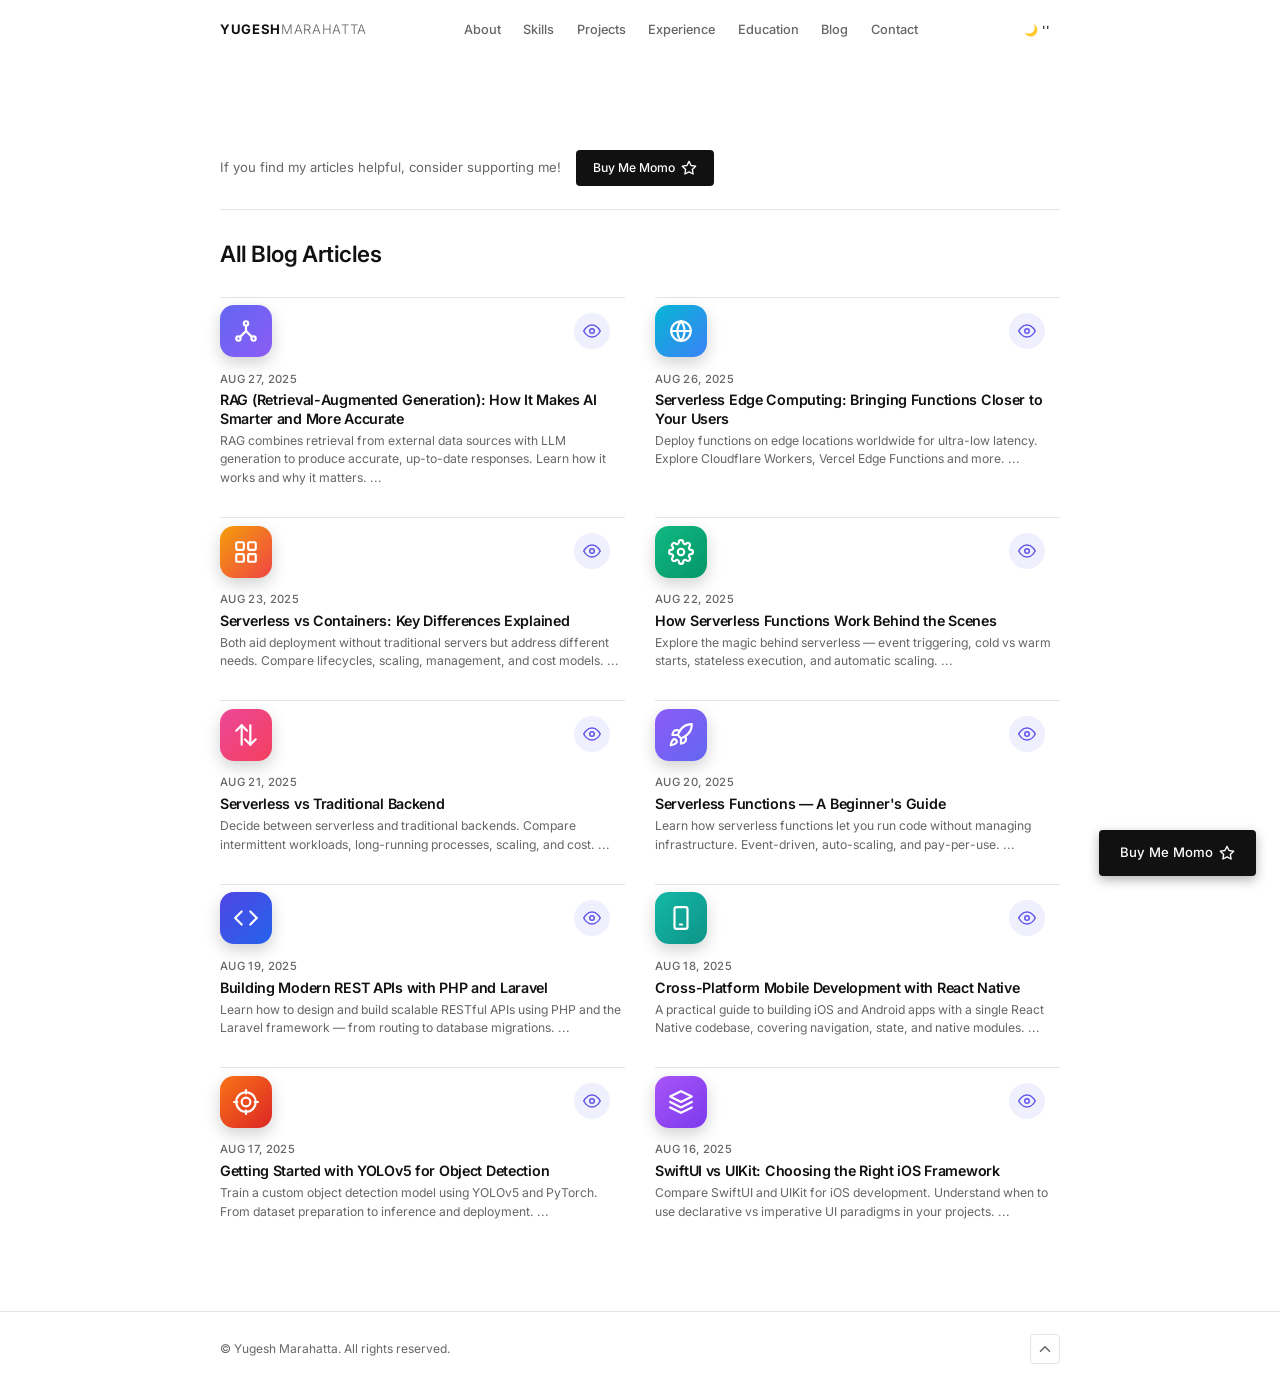
<file: blog.html>
<!DOCTYPE html>
<html lang="en">
<head>
  <meta charset="UTF-8" />
  <meta name="viewport" content="width=device-width, initial-scale=1" />
  <title>Blog Articles — Yugesh Marahatta</title>

  <meta name="description" content="All blog articles by Yugesh Marahatta on software engineering, serverless, AI, and full-stack development." />
  <meta name="keywords" content="Yugesh Marahatta, Software Engineer, Blog, Serverless, AI, Full Stack" />
  <meta name="author" content="Yugesh Marahatta" />

  <meta property="og:type" content="website" />
  <meta property="og:url" content="https://yugeshmarahatta.com.np/blog.html" />
  <meta property="og:title" content="Blog Articles — Yugesh Marahatta" />
  <meta property="og:description" content="All blog articles by Yugesh Marahatta on software engineering, serverless, AI, and full-stack development." />
  <meta property="og:image" content="assets/img/yugesh_pp.png" />

  <meta property="twitter:card" content="summary_large_image" />
  <meta property="twitter:url" content="https://yugeshmarahatta.com.np/blog.html" />
  <meta property="twitter:title" content="Blog Articles — Yugesh Marahatta" />
  <meta property="twitter:description" content="All blog articles by Yugesh Marahatta on software engineering, serverless, AI, and full-stack development." />
  <meta property="twitter:image" content="assets/img/yugesh_pp.png" />

  <link rel="icon" href="assets/img/favicon.png" type="image/png">
  <link rel="preconnect" href="https://fonts.googleapis.com">
  <link rel="preconnect" href="https://fonts.gstatic.com" crossorigin>
  <link href="https://fonts.googleapis.com/css2?family=Inter:wght@400;500;600;700&display=swap" rel="stylesheet">

  <link href="assets/css/style.css" rel="stylesheet">

  <meta name="color-scheme" content="light dark">
  <script>
    (function() {
      const theme = localStorage.getItem("theme");
      if (theme === "light") {
        document.documentElement.classList.add("light");
      } else if (theme === "dark") {
        document.documentElement.classList.remove("light");
      } else if (window.matchMedia("(prefers-color-scheme: light)").matches) {
        document.documentElement.classList.add("light");
      }
    })();
  </script>

  <style>
    /* ---- In-page blog reader (replaces Blogspot redirect) ---- */
    .blog-card {
      position: relative;
      display: flex;
      flex-direction: column;
      padding-top: 0.5rem;
    }

    .blog-card-view {
      position: absolute;
      top: 1rem;
      right: 1rem;
      width: 36px;
      height: 36px;
      border-radius: 50%;
      border: none;
      background: rgba(120, 120, 140, 0.12);
      display: flex;
      align-items: center;
      justify-content: center;
      cursor: pointer;
      transition: background 0.2s ease, transform 0.15s ease;
      flex-shrink: 0;
    }

    .blog-card-view svg {
      width: 18px;
      height: 18px;
      stroke: #6366f1;
      opacity: 0.9;
    }

    html.light .blog-card-view {
      background: rgba(99, 102, 241, 0.10);
    }

    html.light .blog-card-view svg {
      stroke: #4f46e5;
    }

    html:not(.light) .blog-card-view {
      background: rgba(165, 180, 252, 0.16);
    }

    html:not(.light) .blog-card-view svg {
      stroke: #a5b4fc;
    }

    .blog-card-view:hover {
      background: rgba(99, 102, 241, 0.28);
      transform: scale(1.06);
    }

    .blog-card-view:hover svg {
      opacity: 1;
    }

    .blog-card-icon {
      width: 52px;
      height: 52px;
      border-radius: 14px;
      display: flex;
      align-items: center;
      justify-content: center;
      margin-bottom: 0.9rem;
      flex-shrink: 0;
      box-shadow: 0 6px 16px rgba(0, 0, 0, 0.18);
    }

    .blog-card-icon svg {
      width: 26px;
      height: 26px;
      stroke: #fff;
    }

    .icon-rag        { background: linear-gradient(135deg, #6366f1, #8b5cf6); }
    .icon-edge       { background: linear-gradient(135deg, #06b6d4, #3b82f6); }
    .icon-containers { background: linear-gradient(135deg, #f59e0b, #ef4444); }
    .icon-gears      { background: linear-gradient(135deg, #10b981, #059669); }
    .icon-compare    { background: linear-gradient(135deg, #ec4899, #f43f5e); }
    .icon-rocket     { background: linear-gradient(135deg, #8b5cf6, #6366f1); }
    .icon-code       { background: linear-gradient(135deg, #4f46e5, #2563eb); }
    .icon-mobile     { background: linear-gradient(135deg, #14b8a6, #0d9488); }
    .icon-target     { background: linear-gradient(135deg, #f97316, #dc2626); }
    .icon-layers     { background: linear-gradient(135deg, #a855f7, #7c3aed); }

    .blog-card-desc {
      margin-bottom: 0;
    }

    .blog-grid-status {
      grid-column: 1 / -1;
      text-align: center;
      opacity: 0.6;
      padding: 2rem 0;
    }

    #blogModalOverlay {
      display: none;
      position: fixed;
      inset: 0;
      background: rgba(0, 0, 0, 0.6);
      backdrop-filter: blur(4px);
      z-index: 1000;
      align-items: flex-start;
      justify-content: center;
      overflow-y: auto;
      padding: 5vh 1rem;
    }

    #blogModalOverlay.open {
      display: flex;
    }

    .blog-modal {
      background: var(--bg-elevated, #fff);
      color: var(--text-primary, #111);
      max-width: 720px;
      width: 100%;
      margin: auto;
      border-radius: 14px;
      padding: 2.5rem;
      position: relative;
      box-shadow: 0 20px 60px rgba(0, 0, 0, 0.35);
      text-align: left;
    }

    html:not(.light) .blog-modal {
      background: #16181d;
      color: #eee;
    }

    .blog-modal-close {
      position: absolute;
      top: 1rem;
      right: 1rem;
      background: transparent;
      border: none;
      font-size: 1.5rem;
      line-height: 1;
      cursor: pointer;
      color: inherit;
      opacity: 0.7;
    }

    .blog-modal-close:hover {
      opacity: 1;
    }

    .blog-modal-icon {
      width: 60px;
      height: 60px;
      border-radius: 16px;
      display: flex;
      align-items: center;
      justify-content: center;
      margin: 0 auto 1rem;
      box-shadow: 0 8px 20px rgba(0, 0, 0, 0.22);
    }

    .blog-modal-icon svg {
      width: 30px;
      height: 30px;
      stroke: #fff;
    }

    .blog-modal-date {
      display: block;
      text-align: center;
      font-size: 0.85rem;
      opacity: 0.65;
      margin-bottom: 0.5rem;
    }

    .blog-modal-title {
      font-size: 1.6rem;
      font-weight: 700;
      margin: 0 0 1.5rem;
      text-align: center;
    }

    .blog-modal-body {
      font-size: 1rem;
      line-height: 1.75;
      max-width: 620px;
      margin: 0 auto;
    }

    .blog-modal-body h3 {
      font-size: 1.15rem;
      font-weight: 700;
      margin: 1.5rem 0 0.6rem;
    }

    .blog-modal-body p {
      margin: 0 0 1rem;
    }

    .blog-modal-body ul,
    .blog-modal-body ol {
      margin: 0 0 1.1rem;
      padding-left: 1.3rem;
    }

    .blog-modal-body li {
      margin-bottom: 0.45rem;
    }

    .blog-modal-body strong {
      font-weight: 600;
    }
  </style>
</head>
<body>

  <a href="#content" class="skip-link">Skip to main content</a>

  <header id="siteHeader">
    <div class="container nav-container">
      <a class="brand" href="index.html" aria-label="Yugesh Marahatta Home">
        YUGESH<span>MARAHATTA</span>
      </a>
      <nav id="mainNav" aria-label="Primary Navigation">
        <a href="index.html#about" class="nav-link">About</a>
        <a href="index.html#skills" class="nav-link">Skills</a>
        <a href="index.html#projects" class="nav-link">Projects</a>
        <a href="index.html#experience" class="nav-link">Experience</a>
        <a href="index.html#education" class="nav-link">Education</a>
        <a href="index.html#blog" class="nav-link">Blog</a>
        <a href="index.html#contact" class="nav-link">Contact</a>
      </nav>
      <div class="nav-actions">
        <button id="modeToggle" class="toggle-btn" aria-label="Toggle dark/light theme">
          <span id="modeIcon" aria-hidden="true">☀️</span>
          <span id="modeLabel">''</span>
        </button>
        <button id="hamburger" class="hamburger" aria-label="Toggle navigation menu" aria-expanded="false" aria-controls="mainNav">
          <span></span><span></span><span></span>
        </button>
      </div>
    </div>
    <div class="scroll-progress" aria-hidden="true"></div>
  </header>

  <main id="content">

    <section class="section">
      <div class="container">

        <div class="blog-detail-header">
          <div class="blog-detail-support">
            <p class="blog-support-text">If you find my articles helpful, consider supporting me!</p>
            <a href="https://buymemomo.com/yugeshmarahatta" target="_blank" rel="noopener" class="btn btn-primary btn-buymomo">
              <span>Buy Me Momo</span>
              <svg width="16" height="16" viewBox="0 0 24 24" fill="none" stroke="currentColor" stroke-width="2" stroke-linecap="round" stroke-linejoin="round" style="margin-left:6px;"><path d="M12 2l3.09 6.26L22 9.27l-5 4.87 1.18 6.88L12 17.77l-6.18 3.25L7 14.14 2 9.27l6.91-1.01L12 2z"/></svg>
            </a>
          </div>
        </div>

        <h2 class="section-title">All Blog Articles</h2>

        <!-- Cards are rendered dynamically from blogs.json — see script below -->
        <div class="grid grid-blog" id="blogGrid">
          <p class="blog-grid-status" id="blogGridStatus">Loading articles…</p>
        </div>

      </div>
    </section>

  </main>

  <footer>
    <div class="container footer-container">
      <div class="footer-copy">© Yugesh Marahatta. All rights reserved.</div>
      <a href="index.html" class="back-to-top" aria-label="Back to home page">
        <svg width="18" height="18" viewBox="0 0 24 24" fill="none" stroke="currentColor" stroke-width="2" stroke-linecap="round" stroke-linejoin="round"><polyline points="18 15 12 9 6 15"/></svg>
      </a>
    </div>
  </footer>

  <div id="toastContainer" class="toast-container" aria-live="polite"></div>

  <div class="buy-momo-fixed">
    <a href="https://buymemomo.com/yugeshmarahatta" target="_blank" rel="noopener" class="btn btn-primary">
      <span>Buy Me Momo</span>
      <svg width="16" height="16" viewBox="0 0 24 24" fill="none" stroke="currentColor" stroke-width="2" stroke-linecap="round" stroke-linejoin="round" style="margin-left:6px;"><path d="M12 2l3.09 6.26L22 9.27l-5 4.87 1.18 6.88L12 17.77l-6.18 3.25L7 14.14 2 9.27l6.91-1.01L12 2z"/></svg>
    </a>
  </div>

  <!-- In-page article modal -->
  <div id="blogModalOverlay" role="dialog" aria-modal="true" aria-labelledby="blogModalTitle">
    <div class="blog-modal">
      <button type="button" class="blog-modal-close" id="blogModalClose" aria-label="Close article">&times;</button>
      <div class="blog-modal-icon" id="blogModalIcon"></div>
      <span class="blog-modal-date" id="blogModalDate"></span>
      <h2 class="blog-modal-title" id="blogModalTitle"></h2>
      <div class="blog-modal-body" id="blogModalBody"></div>
    </div>
  </div>

  <script src="assets/js/main.js"></script>

  <script>
    // ---- Reader logic (no Blogspot redirect) ----
    // The "eye" glyph used on every card's view button is the only icon that
    // isn't data-driven, since it's a UI affordance rather than post content.
    const VIEW_ICON = '<svg viewBox="0 0 24 24" fill="none" stroke-width="2" stroke-linecap="round" stroke-linejoin="round"><path d="M1 12s4-8 11-8 11 8 11 8-4 8-11 8-11-8-11-8z"/><circle cx="12" cy="12" r="3"/></svg>';

    // All blog content — including each post's icon SVG markup — lives in
    // blogs.json. Fetched once, then both the grid and the modal are built
    // by mapping/looping over that array, rather than hardcoding per-post markup.
    let BLOG_POSTS = [];

    (function () {
      const grid = document.getElementById("blogGrid");
      const gridStatus = document.getElementById("blogGridStatus");
      const overlay = document.getElementById("blogModalOverlay");
      const closeBtn = document.getElementById("blogModalClose");
      const modalIcon = document.getElementById("blogModalIcon");
      const modalDate = document.getElementById("blogModalDate");
      const modalTitle = document.getElementById("blogModalTitle");
      const modalBody = document.getElementById("blogModalBody");

      function escapeHtml(str) {
        return String(str)
          .replace(/&/g, "&amp;")
          .replace(/</g, "&lt;")
          .replace(/>/g, "&gt;")
          .replace(/"/g, "&quot;");
      }

      // Build one <article class="blog-card"> per post from the JSON data.
      function cardTemplate(post) {
        return (
          '<article class="blog-card">' +
            '<button type="button" class="blog-card-view" data-blog="' + escapeHtml(post.id) + '" aria-label="View article">' +
              VIEW_ICON +
            '</button>' +
            '<div class="blog-card-icon ' + escapeHtml(post.iconClass) + '">' +
              '<svg viewBox="0 0 24 24" fill="none" stroke-width="2" stroke-linecap="round" stroke-linejoin="round">' + post.svg + '</svg>' +
            '</div>' +
            '<span class="blog-card-date">' + escapeHtml(post.date) + '</span>' +
            '<h3 class="blog-card-title">' + escapeHtml(post.title) + '</h3>' +
            '<p class="blog-card-desc">' + escapeHtml(post.desc) + '</p>' +
          '</article>'
        );
      }

      function renderGrid(posts) {
        grid.innerHTML = posts.map(cardTemplate).join("");
        wireCardButtons();
      }

      function openBlog(id) {
        const post = BLOG_POSTS.find(function (p) { return p.id === id; });
        if (!post) return;
        modalIcon.className = "blog-modal-icon " + post.iconClass;
        modalIcon.innerHTML = '<svg viewBox="0 0 24 24" fill="none" stroke-width="2" stroke-linecap="round" stroke-linejoin="round">' + post.svg + '</svg>';
        modalDate.textContent = post.date;
        modalTitle.textContent = post.title;
        modalBody.innerHTML = post.content;
        overlay.classList.add("open");
        document.body.style.overflow = "hidden";
        closeBtn.focus();
      }

      function closeBlog() {
        overlay.classList.remove("open");
        document.body.style.overflow = "";
      }

      function wireCardButtons() {
        document.querySelectorAll(".blog-card-view[data-blog]").forEach(function (btn) {
          btn.addEventListener("click", function () {
            openBlog(btn.getAttribute("data-blog"));
          });
        });
      }

      closeBtn.addEventListener("click", closeBlog);
      overlay.addEventListener("click", function (e) {
        if (e.target === overlay) closeBlog();
      });
      document.addEventListener("keydown", function (e) {
        if (e.key === "Escape" && overlay.classList.contains("open")) closeBlog();
      });

      fetch("blogs.json")
        .then(function (res) {
          if (!res.ok) throw new Error("Failed to load blogs.json (" + res.status + ")");
          return res.json();
        })
        .then(function (posts) {
          BLOG_POSTS = posts;
          renderGrid(posts);
        })
        .catch(function (err) {
          console.error("Could not load blog content:", err);
          gridStatus.textContent = "Couldn't load articles right now. Please try again later.";
        });
    })();
  </script>
</body>
</html>
</file>
<file: assets/css/style.css>
/* ==========================================================================
   DESIGN SYSTEM & CSS CUSTOM PROPERTIES (MINIMAL EDITION)
   ========================================================================== */
:root {
  /* Typography */
  --font-sans: 'Inter', -apple-system, BlinkMacSystemFont, "Segoe UI", Roboto, sans-serif;

  /* Spacing System */
  --spacing-xs: 0.25rem;   /* 4px */
  --spacing-sm: 0.5rem;    /* 8px */
  --spacing-md: 1rem;      /* 16px */
  --spacing-lg: 1.5rem;    /* 24px */
  --spacing-xl: 2rem;      /* 32px */
  --spacing-xxl: 3rem;     /* 48px */
  --spacing-section: 6rem; /* 96px */

  /* Border Radius */
  --radius-sm: 4px;
  --radius-md: 6px;
  --radius-lg: 8px;
  --radius-full: 9999px;

  /* Transitions */
  --transition-fast: 0.1s ease;
  --transition-normal: 0.2s ease;

  /* Theme Defaults (Dark Mode) */
  --bg-color: #09090b;       /* Zinc 950 */
  --text-color: #f4f4f5;     /* Zinc 100 */
  --text-muted: #8e8e93;     /* Apple Gray */
  --border-color: #1c1c1e;   /* Zinc 900 border */
  --border-hover: #2c2c2e;
  --accent-color: #3b82f6;   /* Subtle blue */
  --focus-ring: 0 0 0 2px #09090b, 0 0 0 3px #3b82f6;
  --toast-bg: #1c1c1e;
  --toast-border: #2c2c2e;
}

html.light {
  /* Theme Overrides (Light Mode) */
  --bg-color: #ffffff;
  --text-color: #111111;
  --text-muted: #666666;
  --border-color: #e5e5e7;   /* Apple light gray border */
  --border-hover: #d1d1d6;
  --accent-color: #2563eb;
  --focus-ring: 0 0 0 2px #ffffff, 0 0 0 3px #2563eb;
  --toast-bg: #ffffff;
  --toast-border: #e5e5e7;
}

/* ==========================================================================
   CSS RESET & BASE STYLES
   ========================================================================== */
*, *::before, *::after {
  box-sizing: border-box;
}

html {
  font-family: var(--font-sans);
  font-size: 15px;
  scroll-behavior: smooth;
  -webkit-text-size-adjust: 100%;
}

body {
  margin: 0;
  background-color: var(--bg-color);
  color: var(--text-color);
  line-height: 1.5;
  -webkit-font-smoothing: antialiased;
  -moz-osx-font-smoothing: grayscale;
  overflow-x: hidden;
  scrollbar-gutter: stable;
  transition: background-color var(--transition-normal), color var(--transition-normal);
}

h1, h2, h3, h4 {
  margin: 0;
  font-weight: 600;
  line-height: 1.2;
  color: var(--text-color);
  letter-spacing: -0.02em;
}

p {
  margin-top: 0;
  margin-bottom: var(--spacing-md);
  color: var(--text-muted);
}

a {
  color: inherit;
  text-decoration: none;
  transition: color var(--transition-fast);
}

img {
  max-width: 100%;
  height: auto;
  display: block;
}

button, input, textarea {
  font-family: inherit;
  font-size: 100%;
}

/* Focus outline */
a:focus-visible,
button:focus-visible,
input:focus-visible,
textarea:focus-visible {
  outline: none;
  box-shadow: var(--focus-ring);
  border-radius: var(--radius-sm);
}

/* Skip link */
.skip-link {
  position: absolute;
  top: -100px;
  left: 0;
  background: var(--text-color);
  color: var(--bg-color);
  padding: var(--spacing-sm) var(--spacing-md);
  z-index: 1000;
  transition: top 0.2s ease;
  font-weight: 500;
}

.skip-link:focus {
  top: 0;
}

/* ==========================================================================
   LAYOUT CONTAINERS
   ========================================================================== */
.container {
  max-width: 900px;
  margin-left: auto;
  margin-right: auto;
  padding-left: var(--spacing-xl);
  padding-right: var(--spacing-xl);
  width: 100%;
}

.container-narrow {
  max-width: 680px;
}

.section {
  padding-top: var(--spacing-section);
  padding-bottom: var(--spacing-section);
}

.section-title {
  font-size: 1.5rem;
  font-weight: 600;
  margin-bottom: var(--spacing-xl);
  color: var(--text-color);
}

/* ==========================================================================
   SITE HEADER & NAV
   ========================================================================== */
header {
  position: sticky;
  top: 0;
  z-index: 100;
  background-color: rgba(var(--bg-color), 0.8);
  backdrop-filter: blur(8px);
  -webkit-backdrop-filter: blur(8px);
  transition: background-color var(--transition-normal);
}

/* Fix backdrop color scheme with pure CSS */
html.light header {
  background-color: rgba(255, 255, 255, 0.85);
}
html:not(.light) header {
  background-color: rgba(9, 9, 11, 0.85);
}

.nav-container {
  display: flex;
  align-items: center;
  justify-content: space-between;
  height: 60px;
}

.brand {
  font-weight: 700;
  font-size: 0.875rem;
  letter-spacing: 0.05em;
  color: var(--text-color);
}

.brand span {
  font-weight: 300;
  color: var(--text-muted);
}

#mainNav {
  display: flex;
  align-items: center;
  gap: var(--spacing-lg);
}

.nav-link {
  font-size: 0.85rem;
  font-weight: 500;
  color: var(--text-muted);
  padding: var(--spacing-xs) 0;
}

.nav-link:hover,
.nav-link.active {
  color: var(--text-color);
}

.nav-actions {
  display: flex;
  align-items: center;
  gap: var(--spacing-md);
}

/* Theme Toggle Button */
.toggle-btn {
  background: transparent;
  border: none;
  color: var(--text-color);
  border-radius: var(--radius-sm);
  padding: 4px 10px;
  font-size: 0.75rem;
  font-weight: 500;
  cursor: pointer;
  display: flex;
  align-items: center;
  gap: var(--spacing-xs);
  transition: border-color var(--transition-fast), background-color var(--transition-fast);
}

.toggle-btn:hover {
  transform: scale(1.18) rotate(-18deg);
}

/* Mobile Hamburger Menu */
.hamburger {
  display: none;
  flex-direction: column;
  justify-content: space-between;
  width: 18px;
  height: 12px;
  background: transparent;
  border: none;
  cursor: pointer;
  padding: 0;
}

.hamburger span {
  display: block;
  width: 100%;
  height: 1.5px;
  background-color: var(--text-color);
  transition: transform var(--transition-normal), opacity var(--transition-normal);
}

/* ==========================================================================
   BUTTONS
   ========================================================================== */
.btn {
  display: inline-flex;
  align-items: center;
  justify-content: center;
  font-size: 0.8125rem;
  font-weight: 500;
  border-radius: var(--radius-sm);
  padding: 8px 16px;
  cursor: pointer;
  transition: background-color var(--transition-fast), border-color var(--transition-fast), color var(--transition-fast);
  border: 1px solid transparent;
}

.btn-primary {
  background-color: var(--text-color);
  color: var(--bg-color);
}

.btn-primary:hover {
  opacity: 0.9;
}

.btn-secondary {
  background-color: transparent;
  border-color: var(--border-color);
  color: var(--text-color);
}

.btn-secondary:hover {
  border-color: var(--border-hover);
  background-color: rgba(var(--text-color), 0.03);
}

.btn-tertiary {
  background-color: transparent;
  color: var(--text-muted);
  padding-left: var(--spacing-sm);
  padding-right: var(--spacing-sm);
}

.btn-tertiary:hover {
  color: var(--text-color);
}

.icon-download {
  margin-right: 4px;
}

/* ==========================================================================
   HERO SECTION
   ========================================================================== */
.hero-section {
  padding-top: calc(var(--spacing-section) * 1.2);
  padding-bottom: calc(var(--spacing-section) * 1.2);
}

.grid-hero {
  display: grid;
  grid-template-columns: 1fr 180px;
  gap: var(--spacing-xl);
  align-items: center;
}

.hero-greeting {
  font-size: 0.875rem;
  font-weight: 500;
  color: var(--text-muted);
  margin-bottom: var(--spacing-sm);
  display: block;
}

.hero-content h1 {
  font-size: 2.25rem;
  font-weight: 700;
  line-height: 1.15;
  margin-bottom: var(--spacing-md);
}

.hero-lead {
  font-size: 1rem;
  line-height: 1.5;
  color: var(--text-muted);
  margin-bottom: var(--spacing-lg);
}

.hero-actions {
  display: flex;
  flex-wrap: wrap;
  align-items: center;
  gap: var(--spacing-sm);
  margin-bottom: var(--spacing-xl);
}

.hero-socials {
  display: flex;
  align-items: center;
  gap: var(--spacing-md);
}

.hero-socials a {
  color: var(--text-muted);
}

.hero-socials a:hover {
  color: var(--text-color);
}

/* Profile Photo */
.hero-image-wrapper {
  display: flex;
  justify-content: flex-end;
}

.hero-image-container {
  width: 140px;
  height: 140px;
  border-radius: var(--radius-full);
  border: 1px solid var(--border-color);
  overflow: hidden;
  background-color: var(--border-color);
}

.hero-profile-image {
  width: 100%;
  height: 100%;
  object-fit: cover;
}

/* ==========================================================================
   ABOUT SECTION
   ========================================================================== */
.about-content p {
  font-size: 0.95rem;
  line-height: 1.6;
  margin-bottom: var(--spacing-md);
}

/* ==========================================================================
   SKILLS SECTION (MINIMAL SPEC LIST)
   ========================================================================== */
.grid-skills {
  display: grid;
  grid-template-columns: repeat(auto-fit, minmax(200px, 1fr));
  gap: var(--spacing-xl);
}

.skills-card {
  border-top: 1px solid var(--border-color);
  padding-top: var(--spacing-md);
}

.skills-card h3 {
  font-size: 0.8125rem;
  font-weight: 600;
  text-transform: uppercase;
  letter-spacing: 0.05em;
  color: var(--text-color);
  margin-bottom: var(--spacing-sm);
}

.skills-list {
  list-style: none;
  padding: 0;
  margin: 0;
  display: flex;
  flex-direction: column;
  gap: 4px;
}

.skills-list li {
  font-size: 0.875rem;
  color: var(--text-muted);
}

/* ==========================================================================
   FEATURED PROJECTS SECTION
   ========================================================================== */
.grid-projects {
  display: grid;
  grid-template-columns: 1fr 1fr;
  gap: var(--spacing-xl);
}

.project-card {
  display: flex;
  flex-direction: column;
}

.project-image-container {
  aspect-ratio: 1.6;
  overflow: hidden;
  border: 1px solid var(--border-color);
  border-radius: var(--radius-md);
  background-color: var(--border-color);
  position: relative;
  margin-bottom: var(--spacing-md);
}

.project-image {
  width: 100%;
  height: 100%;
  object-fit: cover;
  transition: opacity 0.2s ease;
}

.project-card:hover .project-image {
  opacity: 0.95;
}

.project-info {
  display: flex;
  flex-direction: column;
  flex-grow: 1;
}

.project-role {
  font-size: 0.75rem;
  font-weight: 500;
  color: var(--text-muted);
  margin-bottom: 2px;
}

.project-name {
  font-size: 1.125rem;
  font-weight: 600;
  margin-bottom: var(--spacing-xs);
}

.project-desc {
  font-size: 0.875rem;
  color: var(--text-muted);
  line-height: 1.5;
  margin-bottom: var(--spacing-sm);
  flex-grow: 1;
}

.project-tech {
  display: flex;
  flex-wrap: wrap;
  gap: 0;
  margin-bottom: var(--spacing-md);
}

.project-tech span {
  font-size: 0.75rem;
  color: var(--text-muted);
}

.project-tech span:not(:last-child)::after {
  content: '·';
  margin-left: 6px;
  margin-right: 6px;
}

.project-links {
  display: flex;
  align-items: center;
}

.project-link-item {
  display: inline-flex;
  align-items: center;
  gap: 4px;
  font-size: 0.8125rem;
  font-weight: 500;
  color: var(--text-color);
}

.project-link-item:hover {
  text-decoration: underline;
}

/* ==========================================================================
   RESUME LAYOUT (EXPERIENCE & EDUCATION)
   ========================================================================== */
.timeline {
  display: flex;
  flex-direction: column;
  gap: var(--spacing-xl);
}

.timeline-item {
  display: flex;
  flex-direction: column;
  border-top: 1px solid var(--border-color);
  padding-top: var(--spacing-md);
}

.timeline-header {
  display: flex;
  justify-content: space-between;
  align-items: baseline;
  margin-bottom: var(--spacing-xs);
  flex-wrap: wrap;
  gap: 2px var(--spacing-md);
}

.timeline-date {
  font-size: 0.8125rem;
  color: var(--text-muted);
  order: 2;
}

.timeline-header h3 {
  font-size: 0.95rem;
  font-weight: 600;
  order: 1;
}

.timeline-company {
  font-size: 0.875rem;
  font-weight: 400;
  color: var(--text-color);
  width: 100%;
  order: 3;
}

.timeline-content {
  font-size: 0.875rem;
  line-height: 1.5;
  color: var(--text-muted);
}

/* ==========================================================================
   BLOG SECTION
   ========================================================================== */
.grid-blog {
  display: grid;
  grid-template-columns: 1fr 1fr;
  gap: var(--spacing-xl);
}

.blog-card {
  border-top: 1px solid var(--border-color);
  padding-top: var(--spacing-md);
  display: flex;
  flex-direction: column;
}

.blog-card-date {
  font-size: 0.75rem;
  font-weight: 500;
  color: var(--text-muted);
  margin-bottom: var(--spacing-xs);
  text-transform: uppercase;
  letter-spacing: 0.03em;
}

.blog-card-title {
  font-size: 0.95rem;
  font-weight: 600;
  margin-bottom: var(--spacing-xs);
  line-height: 1.3;
}

.blog-card-desc {
  font-size: 0.8125rem;
  color: var(--text-muted);
  line-height: 1.5;
  margin-bottom: var(--spacing-sm);
  flex-grow: 1;
}

.blog-card-link {
  font-size: 0.8125rem;
  font-weight: 500;
  color: var(--accent-color);
}

.blog-card-link:hover {
  text-decoration: underline;
}

.blog-footer {
  margin-top: var(--spacing-xxl);
  display: flex;
  align-items: center;
  gap: var(--spacing-md);
  flex-wrap: wrap;
  border-top: 1px solid var(--border-color);
  padding-top: var(--spacing-lg);
}

.blog-detail-header {
  display: flex;
  align-items: center;
  justify-content: space-between;
  gap: var(--spacing-md);
  margin-bottom: var(--spacing-xl);
  padding-bottom: var(--spacing-lg);
  border-bottom: 1px solid var(--border-color);
  flex-wrap: wrap;
}

.blog-detail-support {
  display: flex;
  align-items: center;
  gap: var(--spacing-md);
  flex-wrap: wrap;
}

.blog-support-text {
  font-size: 0.875rem;
  color: var(--text-muted);
  margin: 0;
}

.buy-momo-fixed {
  position: fixed;
  bottom: 24px;
  right: 24px;
  z-index: 999;
}

.buy-momo-fixed .btn {
  padding: 12px 20px;
  font-size: 0.875rem;
  box-shadow: 0 4px 12px rgba(0, 0, 0, 0.3);
}

/* ==========================================================================
   CONTACT SECTION
   ========================================================================== */
.grid-contact {
  display: grid;
  grid-template-columns: 1fr 1fr;
  gap: var(--spacing-xl);
}

.contact-lead {
  font-size: 0.95rem;
  margin-bottom: var(--spacing-lg);
}

.contact-methods {
  display: flex;
  flex-direction: column;
  gap: var(--spacing-sm);
  margin-bottom: var(--spacing-xl);
}

.method-item {
  display: flex;
  align-items: center;
  gap: var(--spacing-sm);
  font-size: 0.875rem;
  color: var(--text-muted);
}

.method-item svg {
  display: none; /* Hide icons in minimal design */
}

.contact-socials-wrapper {
  display: flex;
  flex-direction: column;
  gap: 4px;
}

.social-label {
  font-size: 0.75rem;
  font-weight: 600;
  text-transform: uppercase;
  color: var(--text-muted);
}

.contact-socials {
  display: flex;
  flex-wrap: wrap;
  gap: var(--spacing-md);
}

.contact-socials a {
  font-size: 0.85rem;
  color: var(--text-muted);
}

.contact-socials a:hover {
  color: var(--text-color);
  text-decoration: underline;
}

/* Form Styles */
.contact-form-wrapper {
  display: flex;
  flex-direction: column;
}

.form-group {
  display: flex;
  flex-direction: column;
  gap: 4px;
  margin-bottom: var(--spacing-md);
}

.form-group label {
  font-size: 0.75rem;
  font-weight: 600;
  color: var(--text-color);
}

.form-group input,
.form-group textarea {
  background-color: transparent;
  border: none;
  border-bottom: 1px solid var(--border-color);
  border-radius: 0;
  color: var(--text-color);
  padding: 6px 0;
  font-size: 0.875rem;
  transition: border-color var(--transition-fast);
  width: 100%;
}

.form-group input:focus,
.form-group textarea:focus {
  outline: none;
  border-bottom-color: var(--text-color);
}

.form-group textarea {
  min-height: 80px;
  resize: vertical;
}

.btn-submit {
  width: auto;
  align-self: flex-start;
}

.icon-send {
  display: none; /* Hide icon in minimal submit */
}

/* ==========================================================================
   FOOTER SECTION
   ========================================================================== */
footer {
  border-top: 1px solid var(--border-color);
  padding-top: var(--spacing-lg);
  padding-bottom: var(--spacing-lg);
}

.footer-container {
  display: flex;
  align-items: center;
  justify-content: space-between;
}

.footer-copy {
  font-size: 0.8rem;
  color: var(--text-muted);
}

.back-to-top {
  display: flex;
  align-items: center;
  justify-content: center;
  width: 30px;
  height: 30px;
  border: 1px solid var(--border-color);
  border-radius: var(--radius-sm);
  color: var(--text-muted);
}

.back-to-top:hover {
  color: var(--text-color);
  border-color: var(--border-hover);
}

/* ==========================================================================
   TOAST NOTIFICATION
   ========================================================================== */
.toast-container {
  position: fixed;
  bottom: 20px;
  right: 20px;
  display: flex;
  flex-direction: column;
  gap: var(--spacing-sm);
  z-index: 1000;
  pointer-events: none;
}

.toast {
  background-color: var(--toast-bg);
  border: 1px solid var(--toast-border);
  color: var(--text-color);
  border-radius: var(--radius-sm);
  padding: 10px 16px;
  font-size: 0.8125rem;
  font-weight: 500;
  pointer-events: auto;
  opacity: 0;
  transform: translateY(10px);
  transition: opacity 0.2s, transform 0.2s;
  display: flex;
  align-items: center;
  gap: var(--spacing-sm);
}

.toast.show {
  opacity: 1;
  transform: translateY(0);
}

/* ==========================================================================
   ENTRANCE / SCROLL REVEAL ANIMATIONS
   ========================================================================== */
.reveal {
  opacity: 0;
  transform: translateY(10px);
  transition: opacity 0.4s ease, transform 0.4s ease;
}

.reveal.show {
  opacity: 1;
  transform: translateY(0);
}

/* ==========================================================================
   RESPONSIVE STYLES (MEDIA QUERIES)
   ========================================================================== */
@media (max-width: 768px) {
  :root {
    --spacing-section: 4.5rem;
  }
  
  .grid-hero {
    grid-template-columns: 1fr;
    text-align: center;
    gap: var(--spacing-lg);
  }
  
  .hero-content {
    display: flex;
    flex-direction: column;
    align-items: center;
    order: 2;
  }
  
  .hero-image-wrapper {
    justify-content: center;
    order: 1;
  }
  
  .hero-actions {
    justify-content: center;
  }
  
  .grid-projects,
  .grid-contact,
  .grid-blog {
    grid-template-columns: 1fr;
    gap: var(--spacing-xl);
  }
  
  /* Mobile Menu Drawer */
  #mainNav {
    position: fixed;
    top: 60px;
    left: 0;
    width: 100%;
    height: 0;
    background-color: var(--bg-color);
    flex-direction: column;
    align-items: flex-start;
    padding: 0 var(--spacing-xl);
    gap: 0;
    overflow: hidden;
    transition: height var(--transition-normal), border var(--transition-normal);
    z-index: 99;
  }
  
  #mainNav.open {
    height: auto;
    padding-top: var(--spacing-md);
    padding-bottom: var(--spacing-lg);
    border-bottom: 1px solid var(--border-color);
  }
  
  .nav-link {
    width: 100%;
    padding: var(--spacing-sm) 0;
    font-size: 0.95rem;
    border-bottom: 1px solid var(--border-color);
  }
  
  .nav-link:last-child {
    border-bottom: none;
  }
  
  .hamburger {
    display: flex;
  }
  
  .hamburger.close span:nth-child(1) {
    transform: rotate(45deg) translate(3px, 3px);
  }
  
  .hamburger.close span:nth-child(2) {
    opacity: 0;
  }
  
  .hamburger.close span:nth-child(3) {
    transform: rotate(-45deg) translate(3px, -3px);
  }

  .blog-detail-header {
    flex-direction: column;
    align-items: flex-start;
  }

  .buy-momo-fixed {
    bottom: 16px;
    right: 16px;
  }

  .buy-momo-fixed .btn {
    padding: 10px 16px;
    font-size: 0.8125rem;
  }
}
</file>
